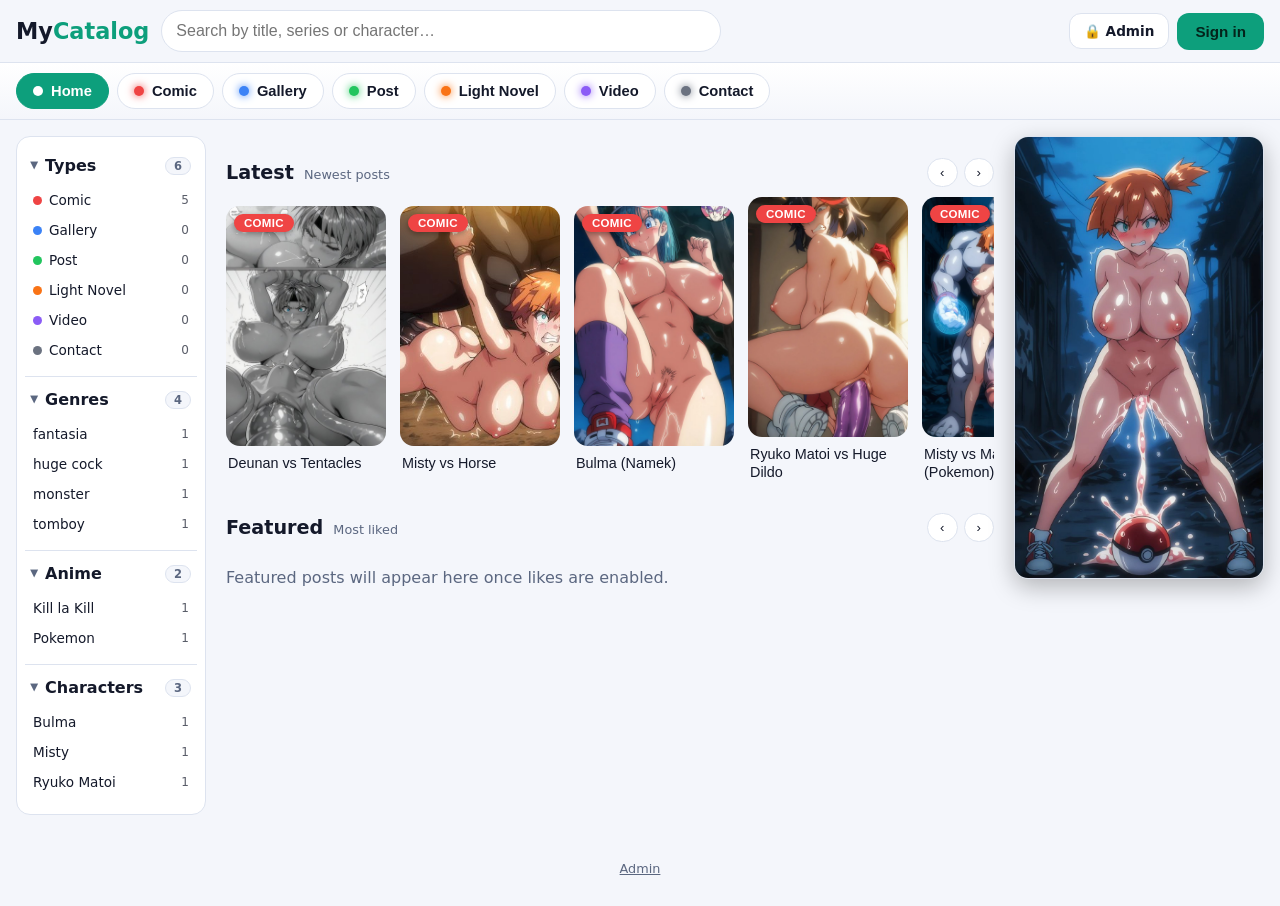
<file: index.html>
<!doctype html>
<html lang="en">
<head>
<meta charset="utf-8">
<meta name="viewport" content="width=device-width, initial-scale=1">
<title>My Catalog</title>
<meta name="description" content="Comics, galleries, posts, light novels and videos.">
<link rel="stylesheet" href="style.css">
</head>
<body>
<header class="top">
  <button class="icon menu-btn" id="menu" type="button" aria-label="Open menu">☰</button>
  <a href="#" class="logo" id="logo">My<span>Catalog</span></a>
  <form id="search-form" class="search" role="search">
    <input id="q" type="search" placeholder="Search…" autocomplete="off" aria-label="Search">
  </form>
  <div class="hright">
    <a class="btn alt adm-link" id="admin-link" href="admin.html" aria-label="Admin panel">🔒 <span>Admin</span></a>
    <div class="auth" id="auth"></div>
  </div>
</header>

<nav class="tabs" id="tabs" aria-label="Sections"></nav>

<div class="layout" id="layout">
  <aside class="side" id="side" aria-label="Browse by type, genre, anime or character"></aside>

  <main>
    <h1 id="title" class="sr">Home</h1>
    <div id="content"></div>
    <p id="msg" class="msg" role="status"></p>
  </main>

  <aside class="notice" id="notice" hidden>
    <a id="notice-link" href="#"><span id="notice-media"></span></a>
  </aside>
</div>
<div class="backdrop" id="backdrop"></div>

<footer class="foot"><a href="admin.html">Admin</a></footer>

<div id="modal" class="modal" hidden>
  <div class="sheet" role="dialog" aria-modal="true" aria-labelledby="m-title">
    <button class="icon close" id="close" aria-label="Close">✕</button>
    <img id="m-img" alt="">
    <div class="m-body">
      <span id="m-type"></span>
      <h2 id="m-title"></h2>
      <p class="meta" id="m-meta"></p>
      <div class="tags" id="m-tags"></div>
      <p id="m-desc" class="desc"></p>
      <div class="actions">
        <a class="btn" id="b-read" href="#" hidden>📖 Read</a>
      </div>
    </div>
  </div>
</div>

<script src="contenido.js"></script>
<script src="data.js"></script>
<script src="social.js"></script>
<script src="app.js"></script>
</body>
</html>
</file>
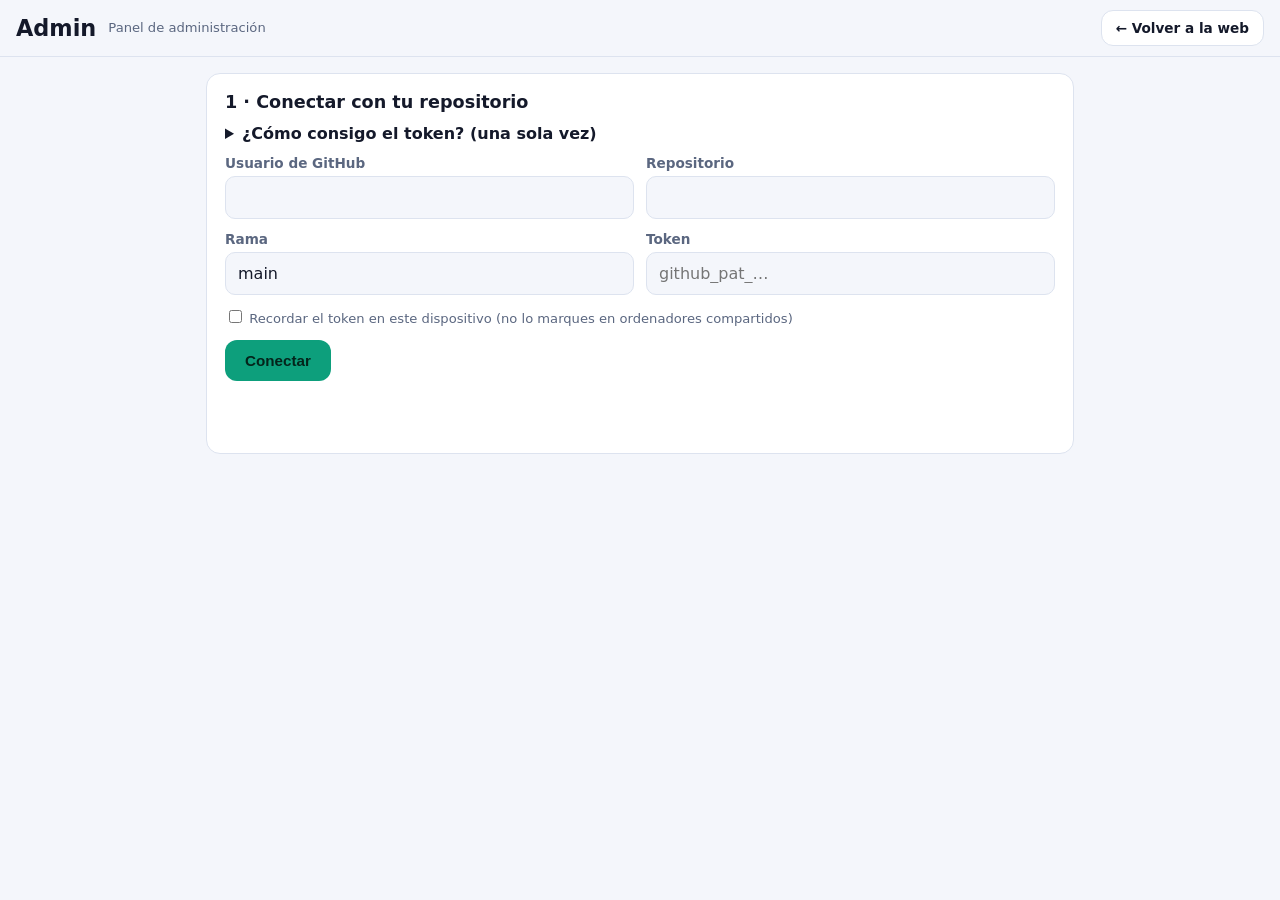
<file: admin.html>
<!doctype html>
<html lang="es">
<head>
<meta charset="utf-8">
<meta name="viewport" content="width=device-width, initial-scale=1">
<meta name="robots" content="noindex">
<title>Admin</title>
<link rel="stylesheet" href="style.css">
<style>
.adm{max-width:900px;margin:0 auto;padding:16px;display:flex;flex-direction:column;gap:18px}
.panel{background:var(--panel);border:1px solid var(--line);border-radius:var(--r);padding:18px}
.panel h2{margin:0 0 12px;font-size:1.1rem}
.f{display:flex;flex-direction:column;gap:5px;margin-bottom:12px}
.f label{font-size:.85rem;color:var(--muted);font-weight:600}
.f input,.f textarea,.f select{padding:11px 12px;border-radius:10px;border:1px solid var(--line);background:var(--bg);color:var(--text);font:inherit}
.f input:focus,.f textarea:focus,.f select:focus{outline:2px solid var(--acc)}
.f textarea{min-height:110px;resize:vertical}
.two{display:grid;grid-template-columns:1fr 1fr;gap:12px}
@media(max-width:640px){.two{grid-template-columns:1fr}}
.hint{color:var(--muted);font-size:.82rem;line-height:1.45}
.status{min-height:1.4em;font-weight:600}.ok{color:var(--acc)}.err{color:#ff6b6b}
.preview{max-width:160px;border-radius:10px;margin-top:6px}
.items{display:grid;grid-template-columns:repeat(auto-fill,minmax(150px,1fr));gap:14px}
.it img{width:100%;aspect-ratio:2/3;object-fit:cover;border-radius:10px;background:var(--bg)}
.it b{display:block;font-size:.85rem;margin:6px 0 4px;line-height:1.2}
.it .bar{display:flex;gap:6px}
.it button{flex:1;padding:6px;border-radius:8px;border:1px solid var(--line);background:var(--bg);color:var(--text);cursor:pointer;font-size:.8rem}
.it button.del{color:#ff6b6b}
.pgs{display:grid;grid-template-columns:repeat(auto-fill,minmax(120px,1fr));gap:10px;margin-top:8px}
.pgi{position:relative;background:var(--bg);border:1px solid var(--line);border-radius:10px;padding:6px;cursor:grab}
.pgi.drag{opacity:.35}.pgi.over{outline:2px solid var(--acc)}
.pgi img{width:100%;aspect-ratio:2/3;object-fit:contain;display:block;border-radius:6px;background:#0006;cursor:zoom-in}
.pgi .num{position:absolute;left:10px;top:10px;background:#000b;color:#fff;font-size:.75rem;padding:1px 7px;border-radius:7px}
.pgi .tag{position:absolute;right:10px;top:10px;background:var(--acc2);color:#2a1800;font-size:.68rem;font-weight:700;padding:1px 6px;border-radius:7px}
.pgi .pb{display:grid;grid-template-columns:repeat(4,1fr);gap:4px;margin-top:6px}
.pgi .pb button{padding:5px 0;border-radius:7px;border:1px solid var(--line);background:var(--panel);color:var(--text);cursor:pointer;font-size:.85rem}
.pgi .pb button:disabled{opacity:.3;cursor:default}
details summary{cursor:pointer;font-weight:700}
details ol{line-height:1.6;color:var(--muted)}
.row2{display:flex;gap:10px;flex-wrap:wrap;align-items:center}
</style>
</head>
<body>
<header class="top">
  <a href="./" class="logo" id="logo">Admin</a>
  <span class="hint">Panel de administración</span>
  <a class="btn alt adm-link" href="./" style="margin-left:auto">← Volver a la web</a>
</header>

<main class="adm">

  <section class="panel" id="p-conn">
    <h2>1 · Conectar con tu repositorio</h2>
    <details>
      <summary>¿Cómo consigo el token? (una sola vez)</summary>
      <ol>
        <li>En GitHub: tu foto → <b>Settings</b> → abajo <b>Developer settings</b> → <b>Personal access tokens</b> → <b>Fine-grained tokens</b> → <b>Generate new token</b>.</li>
        <li>Nombre: <i>admin-web</i>. Caducidad: 90 días.</li>
        <li><b>Repository access → Only select repositories</b> y elige solo este repositorio.</li>
        <li><b>Permissions → Repository permissions → Contents → Read and write</b>.</li>
        <li><b>Generate token</b> y copia el texto (empieza por <code>github_pat_</code>). No lo compartas con nadie.</li>
      </ol>
    </details>
    <div class="two" style="margin-top:12px">
      <div class="f"><label for="owner">Usuario de GitHub</label><input id="owner" autocomplete="off"></div>
      <div class="f"><label for="repo">Repositorio</label><input id="repo" autocomplete="off"></div>
    </div>
    <div class="two">
      <div class="f"><label for="branch">Rama</label><input id="branch" value="main" autocomplete="off"></div>
      <div class="f"><label for="token">Token</label><input id="token" type="password" autocomplete="off" placeholder="github_pat_…"></div>
    </div>
    <label class="hint"><input type="checkbox" id="remember"> Recordar el token en este dispositivo (no lo marques en ordenadores compartidos)</label>
    <div class="row2" style="margin-top:12px">
      <button class="btn" id="connect">Conectar</button>
      <button class="btn alt" id="logout" hidden>Cerrar sesión</button>
    </div>
    <p class="status" id="st-conn"></p>
  </section>

  <section class="panel" id="p-form" hidden>
    <h2 id="form-title">2 · Subir una carátula</h2>
    <div class="f"><label for="file">Portada (JPG, PNG o WebP; se reduce automáticamente)</label>
      <input id="file" type="file" accept="image/*">
      <img id="preview" class="preview" alt="" hidden>
    </div>
    <div class="f"><label for="files">Páginas del contenido (opcional). Puedes añadir varias a la vez y luego reordenarlas.</label>
      <input id="files" type="file" accept="image/*" multiple>
      <span class="hint" id="files-n"></span>
      <div class="pgs" id="pgs"></div>
      <input id="one" type="file" accept="image/*" hidden>
    </div>
    <div class="f"><label for="titulo">Título *</label><input id="titulo" maxlength="120"></div>
    <div class="two">
      <div class="f"><label for="anime">Anime</label><input id="anime" maxlength="120"></div>
      <div class="f"><label for="personaje">Personaje</label><input id="personaje" maxlength="120"></div>
    </div>
    <div class="two">
      <div class="f"><label for="tipo">Tipo (se muestra como etiqueta de color y en la barra de pestañas) *</label>
        <select id="tipo">
          <option value="Comic">Comic (rojo)</option>
          <option value="Gallery">Gallery (azul)</option>
          <option value="Post">Post (verde)</option>
          <option value="Light Novel">Light Novel (naranja)</option>
          <option value="Video">Video (violeta)</option>
          <option value="Contact">Contact (gris)</option>
        </select></div>
      <div class="f"><label for="generos">Género(s), separados por comas</label><input id="generos" maxlength="200" placeholder="Acción, Fantasía"></div>
    </div>
    <div class="f"><label for="hashtags">Hashtags (solo para SEO / Google; NO se muestran al público)</label><input id="hashtags" maxlength="300" placeholder="#fanart #espadas"></div>
    <div class="f"><label for="video">Video de YouTube (opcional, sobre todo para el tipo Video)</label><input id="video" maxlength="200" placeholder="https://www.youtube.com/watch?v=…"></div>
    <div class="f"><label for="descripcion">Descripción (en inglés)</label><textarea id="descripcion" maxlength="3000"></textarea></div>
    <div class="row2">
      <button class="btn" id="publish">Publicar</button>
      <button class="btn alt" id="cancel" hidden>Cancelar edición</button>
    </div>
    <p class="status" id="st-pub"></p>
    <p class="hint">Al publicar, el cambio se sube a tu repositorio y la web lo muestra en uno o dos minutos (recarga con Ctrl + F5).</p>
  </section>

  <section class="panel" id="p-list" hidden>
    <h2>3 · Lo que ya subiste <span class="hint" id="count"></span></h2>
    <div class="items" id="items"></div>
    <p class="status" id="st-list"></p>
  </section>

  <section class="panel" id="p-notice" hidden>
    <h2>4 · Noticia destacada (columna derecha de la web)</h2>
    <p class="hint">Una imagen, GIF o video <b>vertical</b> (ej. 9:16) sin texto ni botones. Al hacer clic abre el post que elijas. Máx. 15 MB para GIF o video.</p>
    <div id="n-cur" class="hint" style="margin:10px 0"></div>
    <div class="f"><label for="n-file">Imagen, GIF o video (MP4/WebM)</label><input id="n-file" type="file" accept="image/*,video/mp4,video/webm"></div>
    <div class="f"><label for="n-post">Post que abre al hacer clic</label><select id="n-post"></select></div>
    <div class="row2">
      <button class="btn" id="n-publish">Publicar noticia</button>
      <button class="btn alt" id="n-remove">Quitar noticia</button>
    </div>
    <p class="status" id="st-notice"></p>
  </section>
</main>

<script>
const $ = (id) => document.getElementById(id);
const CFG_KEY = 'admin:cfg';
const cfg = { owner: '', repo: '', branch: 'main', token: '' };
let items = [];
let editingId = null;
const TYPE_MAP = { comic: 'Comic', 'cómic': 'Comic', gallery: 'Gallery', 'galería': 'Gallery', galeria: 'Gallery', post: 'Post', 'novela ligera': 'Light Novel', 'light novel': 'Light Novel', video: 'Video', 'vídeo': 'Video', contacto: 'Contact', contact: 'Contact' };
function typeFromLegacy(it) { return TYPE_MAP[String(it.tipo || '').toLowerCase()] || TYPE_MAP[String(it.fila || '').toLowerCase()] || 'Comic'; }

// ---------- Configuración ----------
(function init() {
  try {
    const saved = JSON.parse(localStorage.getItem(CFG_KEY) || sessionStorage.getItem(CFG_KEY) || '{}');
    Object.assign(cfg, saved);
  } catch (e) {}
  if (!cfg.owner || !cfg.repo) {
    const m = location.hostname.match(/^(.+)\.github\.io$/);
    if (m) { cfg.owner = m[1]; cfg.repo = location.pathname.split('/')[1] || ''; }
  }
  $('owner').value = cfg.owner; $('repo').value = cfg.repo; $('branch').value = cfg.branch || 'main';
  $('token').value = cfg.token || '';
  $('remember').checked = !!localStorage.getItem(CFG_KEY);
  if (cfg.token && cfg.owner && cfg.repo) connect();
})();

function saveCfg() {
  localStorage.removeItem(CFG_KEY); sessionStorage.removeItem(CFG_KEY);
  const store = $('remember').checked ? localStorage : sessionStorage;
  try { store.setItem(CFG_KEY, JSON.stringify(cfg)); } catch (e) {}
}

function say(id, text, kind) { const el = $(id); el.textContent = text || ''; el.className = 'status ' + (kind || ''); }

// ---------- API de GitHub ----------
function headers() {
  return { Authorization: 'Bearer ' + cfg.token, Accept: 'application/vnd.github+json', 'X-GitHub-Api-Version': '2022-11-28' };
}
async function gh(method, path, body) {
  const base = 'https://api.github.com/repos/' + encodeURIComponent(cfg.owner) + '/' + encodeURIComponent(cfg.repo) + '/contents/' + path;
  const url = method === 'GET' ? base + '?ref=' + encodeURIComponent(cfg.branch) + '&t=' + Date.now() : base;
  const r = await fetch(url, { method, headers: headers(), body: body ? JSON.stringify(body) : undefined });
  if (r.status === 404 && method === 'GET') return null;
  const j = await r.json().catch(() => ({}));
  if (!r.ok) {
    if (r.status === 401) throw new Error('Token no válido o caducado.');
    if (r.status === 403 || r.status === 404) throw new Error('Sin permiso: revisa que el token tenga Contents → Read and write en este repositorio.');
    throw new Error(j.message || 'Error ' + r.status);
  }
  return j;
}
function utf8ToB64(str) {
  const bytes = new TextEncoder().encode(str); let bin = '';
  for (let i = 0; i < bytes.length; i += 0x8000) bin += String.fromCharCode.apply(null, bytes.subarray(i, i + 0x8000));
  return btoa(bin);
}
function b64ToUtf8(b64) {
  const bin = atob(b64.replace(/\s/g, '')); const bytes = new Uint8Array(bin.length);
  for (let i = 0; i < bin.length; i++) bytes[i] = bin.charCodeAt(i);
  return new TextDecoder().decode(bytes);
}
async function readData() {
  const f = await gh('GET', 'datos.json');
  if (!f) return { items: [], sha: null };
  let arr = [];
  try { arr = JSON.parse(b64ToUtf8(f.content)); } catch (e) { throw new Error('datos.json está dañado.'); }
  return { items: Array.isArray(arr) ? arr : [], sha: f.sha };
}
async function writeData(list, sha, message) {
  const body = { message, content: utf8ToB64(JSON.stringify(list, null, 2)), branch: cfg.branch };
  if (sha) body.sha = sha;
  return gh('PUT', 'datos.json', body);
}

// ---------- Conexión ----------
async function connect() {
  cfg.owner = $('owner').value.trim(); cfg.repo = $('repo').value.trim();
  cfg.branch = $('branch').value.trim() || 'main'; cfg.token = $('token').value.trim();
  if (!cfg.owner || !cfg.repo || !cfg.token) { say('st-conn', 'Completa usuario, repositorio y token.', 'err'); return; }
  say('st-conn', 'Conectando…');
  try {
    const r = await fetch('https://api.github.com/repos/' + encodeURIComponent(cfg.owner) + '/' + encodeURIComponent(cfg.repo), { headers: headers() });
    if (r.status === 401) throw new Error('Token no válido o caducado.');
    if (!r.ok) throw new Error('No encuentro ese repositorio con ese token.');
    const j = await r.json();
    if (j.permissions && !j.permissions.push) throw new Error('El token no tiene permiso de escritura.');
    saveCfg();
    const d = await readData(); items = d.items;
    say('st-conn', 'Conectado a ' + cfg.owner + '/' + cfg.repo, 'ok');
    $('p-form').hidden = false; $('p-list').hidden = false; $('p-notice').hidden = false; $('logout').hidden = false;
    renderList();
    loadNotice().catch((e) => say('st-notice', e.message, 'err'));
  } catch (e) { say('st-conn', e.message, 'err'); }
}
$('connect').onclick = connect;
$('logout').onclick = () => {
  localStorage.removeItem(CFG_KEY); sessionStorage.removeItem(CFG_KEY);
  cfg.token = ''; $('token').value = ''; $('p-form').hidden = true; $('p-list').hidden = true; $('p-notice').hidden = true; $('logout').hidden = true;
  say('st-conn', 'Sesión cerrada.');
};

// ---------- Imagen ----------
function compress(file, maxW) {
  return new Promise((res, rej) => {
    const img = new Image(); const u = URL.createObjectURL(file);
    img.onload = () => {
      const s = Math.min(1, maxW / img.width);
      const c = document.createElement('canvas'); c.width = Math.round(img.width * s); c.height = Math.round(img.height * s);
      const g = c.getContext('2d'); g.fillStyle = '#fff'; g.fillRect(0, 0, c.width, c.height); g.drawImage(img, 0, 0, c.width, c.height);
      URL.revokeObjectURL(u); res(c.toDataURL('image/jpeg', 0.85).split(',')[1]);
    };
    img.onerror = () => { URL.revokeObjectURL(u); rej(new Error('No se pudo leer la imagen.')); };
    img.src = u;
  });
}
// ---------- Gestor de páginas: vista previa, orden, quitar y reemplazar ----------
let pageList = []; // { kind: 'old', path } | { kind: 'new', file, url }
let dragIdx = null, replaceIdx = null;
const natural = (x, y) => x.name.localeCompare(y.name, undefined, { numeric: true });
const pageSrc = (p) => (p.kind === 'old' ? rawUrl(p.path) : p.url);
function dropPage(p) { if (p.kind === 'new') URL.revokeObjectURL(p.url); }
function movePage(from, to) {
  if (to < 0 || to >= pageList.length || from === to) return;
  const [x] = pageList.splice(from, 1); pageList.splice(to, 0, x); renderPages();
}
$('files').onchange = () => {
  [...$('files').files].sort(natural).forEach((f) => pageList.push({ kind: 'new', file: f, url: URL.createObjectURL(f) }));
  $('files').value = ''; renderPages();
};
$('one').onchange = () => {
  const f = $('one').files[0]; $('one').value = '';
  if (!f || replaceIdx === null || !pageList[replaceIdx]) return;
  dropPage(pageList[replaceIdx]);
  pageList[replaceIdx] = { kind: 'new', file: f, url: URL.createObjectURL(f) };
  replaceIdx = null; renderPages();
};
function renderPages() {
  const box = $('pgs'); box.innerHTML = '';
  $('files-n').textContent = pageList.length
    ? pageList.length + ' página(s). Arrastra para reordenar, o usa ◀ ▶. Clic en la imagen para verla grande.'
    : '';
  pageList.forEach((p, i) => {
    const d = document.createElement('div'); d.className = 'pgi'; d.draggable = true;
    const img = document.createElement('img'); img.alt = 'Página ' + (i + 1); img.src = pageSrc(p); img.draggable = false;
    img.onclick = () => window.open(pageSrc(p), '_blank', 'noopener');
    const num = document.createElement('span'); num.className = 'num'; num.textContent = i + 1;
    d.append(img, num);
    if (p.kind === 'new') { const t = document.createElement('span'); t.className = 'tag'; t.textContent = 'nueva'; d.appendChild(t); }
    const pb = document.createElement('div'); pb.className = 'pb';
    const mk = (txt, title, fn, dis) => { const b = document.createElement('button'); b.type = 'button'; b.textContent = txt; b.title = title; b.disabled = !!dis; b.onclick = fn; return b; };
    pb.append(
      mk('◀', 'Mover antes', () => movePage(i, i - 1), i === 0),
      mk('▶', 'Mover después', () => movePage(i, i + 1), i === pageList.length - 1),
      mk('⟲', 'Reemplazar esta página', () => { replaceIdx = i; $('one').click(); }),
      mk('🗑', 'Quitar esta página', () => { dropPage(p); pageList.splice(i, 1); renderPages(); })
    );
    d.appendChild(pb);
    d.addEventListener('dragstart', (e) => { dragIdx = i; d.classList.add('drag'); e.dataTransfer.effectAllowed = 'move'; try { e.dataTransfer.setData('text/plain', String(i)); } catch (x) {} });
    d.addEventListener('dragend', () => { dragIdx = null; renderPages(); });
    d.addEventListener('dragover', (e) => { if (dragIdx === null) return; e.preventDefault(); d.classList.add('over'); });
    d.addEventListener('dragleave', () => d.classList.remove('over'));
    d.addEventListener('drop', (e) => { e.preventDefault(); if (dragIdx !== null) { const from = dragIdx; dragIdx = null; movePage(from, i); } });
    box.appendChild(d);
  });
}
async function putRetry(path, body) {
  for (let i = 0; ; i++) {
    try { return await gh('PUT', path, body); }
    catch (e) { if (i >= 2) throw e; await new Promise((r) => setTimeout(r, 900)); }
  }
}
$('file').onchange = () => {
  const f = $('file').files[0]; const p = $('preview');
  if (!f) { p.hidden = true; return; }
  p.src = URL.createObjectURL(f); p.hidden = false;
};
function slug(s) {
  return (s.normalize('NFD').replace(/[\u0300-\u036f]/g, '').toLowerCase().replace(/[^a-z0-9]+/g, '-').replace(/^-|-$/g, '') || 'img').slice(0, 40);
}
function parseTags(s) {
  return [...new Set(s.split(/[\s,]+/).map((t) => t.replace(/^#+/, '').toLowerCase().replace(/[^\p{L}\p{N}_]/gu, '')).filter(Boolean))];
}
function parseList(s) { return [...new Set(s.split(',').map((t) => t.trim()).filter(Boolean))]; }
function rawUrl(path) {
  return 'https://raw.githubusercontent.com/' + cfg.owner + '/' + cfg.repo + '/' + cfg.branch + '/' + path;
}

// ---------- Publicar / editar ----------
function resetForm() {
  ['file', 'files', 'titulo', 'anime', 'personaje', 'generos', 'hashtags', 'video', 'descripcion'].forEach((id) => { $(id).value = ''; });
  pageList.forEach(dropPage); pageList = []; renderPages();
  $('preview').hidden = true; editingId = null; $('cancel').hidden = true;
  $('form-title').textContent = '2 · Subir una carátula'; $('publish').textContent = 'Publicar';
}
$('cancel').onclick = () => { resetForm(); say('st-pub', ''); };

$('publish').onclick = async () => {
  const titulo = $('titulo').value.trim();
  const file = $('file').files[0];
  if (!titulo) { say('st-pub', 'Escribe un título.', 'err'); return; }
  if (!editingId && !file) { say('st-pub', 'Elige una imagen.', 'err'); return; }
  $('publish').disabled = true;
  let newImgPath = null;
  try {
    const old = editingId ? items.find((x) => x.id === editingId) : null;
    if (file) {
      say('st-pub', 'Preparando y subiendo la imagen…');
      const b64 = await compress(file, 700);
      newImgPath = 'imagenes/' + slug(titulo) + '-' + Date.now().toString(36) + '.jpg';
      await gh('PUT', newImgPath, { message: 'Subir imagen: ' + titulo, content: b64, branch: cfg.branch });
    }
    let pages = [];
    const newCount = pageList.filter((p) => p.kind === 'new').length;
    let done = 0;
    if (pageList.length) {
      const folder = 'imagenes/' + slug(titulo) + '-' + Date.now().toString(36) + '/';
      for (let i = 0; i < pageList.length; i++) {
        const p = pageList[i];
        if (p.kind === 'old') { pages.push(p.path); continue; }
        say('st-pub', 'Subiendo página nueva ' + (++done) + ' de ' + newCount + '…');
        const b64 = await compress(p.file, 1200);
        const path = folder + String(i + 1).padStart(3, '0') + '.jpg';
        await putRetry(path, { message: 'Subir página ' + (i + 1) + ': ' + titulo, content: b64, branch: cfg.branch });
        pages.push(path);
      }
    }
    say('st-pub', 'Guardando datos…');
    const data = await readData();
    const entry = {
      id: old ? old.id : 'u' + Date.now().toString(36),
      titulo, anime: $('anime').value.trim(), personaje: $('personaje').value.trim(),
      tipo: $('tipo').value, fecha: (old && old.fecha) || (old ? 0 : Date.now()), video: $('video').value.trim(),
      generos: parseList($('generos').value), hashtags: parseTags($('hashtags').value),
      descripcion: $('descripcion').value.trim(),
      imagen: newImgPath || (old && old.imagen) || '',
      paginas: pages
    };
    let list = data.items;
    if (old) list = list.map((x) => (x.id === old.id ? entry : x)); else list.push(entry);
    await writeData(list, data.sha, (old ? 'Editar: ' : 'Añadir: ') + titulo);
    items = list;
    if (old && newImgPath && old.imagen && old.imagen !== newImgPath) deleteFile(old.imagen);
    const gone = ((old && old.paginas) || []).filter((p) => !pages.includes(p));
    if (gone.length) (async () => { for (const p of gone) await deleteFile(p); })();
    const ty = $('tipo').value;
    resetForm(); $('tipo').value = ty;
    say('st-pub', '¡Publicado! Aparecerá en la web en uno o dos minutos.', 'ok');
    renderList();
  } catch (e) {
    say('st-pub', 'No se pudo publicar: ' + e.message, 'err');
  }
  $('publish').disabled = false;
};

async function deleteFile(path) {
  try { const f = await gh('GET', path); if (f) await gh('DELETE', path, { message: 'Borrar imagen', sha: f.sha, branch: cfg.branch }); } catch (e) {}
}

// ---------- Lista ----------
function renderList() {
  const box = $('items'); box.innerHTML = '';
  $('count').textContent = '(' + items.length + ')';
  items.forEach((it) => {
    const d = document.createElement('div'); d.className = 'it';
    const img = document.createElement('img'); img.loading = 'lazy'; img.alt = ''; img.src = rawUrl(it.imagen);
    const b = document.createElement('b'); b.textContent = it.titulo + ' · ' + typeFromLegacy(it) + (it.paginas && it.paginas.length ? ' · ' + it.paginas.length + ' pág.' : '');
    const bar = document.createElement('div'); bar.className = 'bar';
    const ed = document.createElement('button'); ed.textContent = 'Editar'; ed.onclick = () => startEdit(it);
    const del = document.createElement('button'); del.className = 'del'; del.textContent = 'Borrar'; del.onclick = () => remove(it);
    bar.append(ed, del); d.append(img, b, bar); box.appendChild(d);
  });
  fillNoticeSelect();
  if (!items.length) say('st-list', 'Todavía no hay nada subido.');
  else say('st-list', '');
}
function startEdit(it) {
  editingId = it.id;
  $('titulo').value = it.titulo || ''; $('anime').value = it.anime || ''; $('personaje').value = it.personaje || '';
  $('tipo').value = typeFromLegacy(it); $('video').value = it.video || ''; $('generos').value = (it.generos || []).join(', ');
  $('hashtags').value = (it.hashtags || []).map((t) => '#' + t).join(' '); $('descripcion').value = it.descripcion || '';
  $('file').value = ''; $('preview').src = rawUrl(it.imagen); $('preview').hidden = false;
  pageList.forEach(dropPage); pageList = (it.paginas || []).map((path) => ({ kind: 'old', path })); renderPages();
  $('form-title').textContent = 'Editando: ' + it.titulo; $('publish').textContent = 'Guardar cambios'; $('cancel').hidden = false;
  say('st-pub', 'Si no cambias la portada, se conserva la actual. Los cambios de páginas se guardan al pulsar «Guardar cambios».');
  window.scrollTo({ top: 0, behavior: 'smooth' });
}
async function remove(it) {
  if (!confirm('¿Borrar «' + it.titulo + '»? No se puede deshacer.')) return;
  say('st-list', 'Borrando…');
  try {
    const data = await readData();
    const list = data.items.filter((x) => x.id !== it.id);
    await writeData(list, data.sha, 'Borrar: ' + it.titulo);
    items = list; deleteFile(it.imagen); if (it.paginas && it.paginas.length) (async () => { for (const p of it.paginas) await deleteFile(p); })(); renderList();
    say('st-list', 'Borrado.', 'ok');
  } catch (e) { say('st-list', 'No se pudo borrar: ' + e.message, 'err'); }
}

// ---------- Noticia destacada ----------
let notice = { data: null };
function fillNoticeSelect() {
  const sel = $('n-post'); const cur = sel.value; sel.innerHTML = '';
  items.forEach((it) => { const o = document.createElement('option'); o.value = it.id; o.textContent = it.titulo + ' · ' + typeFromLegacy(it); sel.appendChild(o); });
  if (cur) sel.value = cur;
}
function fileToB64(file) {
  return new Promise((res, rej) => {
    const r = new FileReader();
    r.onload = () => res(String(r.result).split(',')[1]);
    r.onerror = () => rej(new Error('No se pudo leer el archivo.'));
    r.readAsDataURL(file);
  });
}
function renderNotice() {
  const box = $('n-cur'); box.innerHTML = '';
  const d = notice.data;
  if (!d || !d.media) { box.textContent = 'No hay ninguna noticia activa.'; return; }
  const it = items.find((x) => x.id === d.post);
  box.appendChild(document.createTextNode('Activa ahora (abre: ' + (it ? it.titulo : 'post no encontrado') + '):'));
  box.appendChild(document.createElement('br'));
  let m;
  if (d.type === 'video') { m = document.createElement('video'); m.src = rawUrl(d.media); m.muted = true; m.controls = true; m.playsInline = true; }
  else { m = document.createElement('img'); m.src = rawUrl(d.media); m.alt = ''; }
  m.style.cssText = 'max-width:140px;max-height:250px;border-radius:10px;margin-top:6px;display:block';
  box.appendChild(m);
}
async function loadNotice() {
  const f = await gh('GET', 'notice.json');
  notice = { data: null };
  if (f) { try { notice.data = JSON.parse(b64ToUtf8(f.content)); } catch (e) {} }
  fillNoticeSelect(); renderNotice();
}
async function saveNotice(data, message) {
  const f = await gh('GET', 'notice.json');
  const body = { message, content: utf8ToB64(JSON.stringify(data, null, 2)), branch: cfg.branch };
  if (f) body.sha = f.sha;
  await gh('PUT', 'notice.json', body);
}
$('n-publish').onclick = async () => {
  const file = $('n-file').files[0], postId = $('n-post').value;
  if (!file && !(notice.data && notice.data.media)) { say('st-notice', 'Elige una imagen, GIF o video.', 'err'); return; }
  if (!postId) { say('st-notice', 'Elige el post que debe abrir.', 'err'); return; }
  $('n-publish').disabled = true;
  try {
    let media = notice.data && notice.data.media, type = notice.data && notice.data.type, oldMedia = null;
    if (file) {
      const isVideo = /^video\/(mp4|webm)$/.test(file.type), isGif = file.type === 'image/gif', isImg = file.type.startsWith('image/');
      if (!isVideo && !isImg) throw new Error('Formato no válido. Usa imagen, GIF, MP4 o WebM.');
      if ((isVideo || isGif) && file.size > 15 * 1024 * 1024) throw new Error('El archivo pesa más de 15 MB.');
      say('st-notice', 'Subiendo archivo…');
      let b64, ext;
      if (isVideo) { b64 = await fileToB64(file); ext = file.type === 'video/webm' ? 'webm' : 'mp4'; type = 'video'; }
      else if (isGif) { b64 = await fileToB64(file); ext = 'gif'; type = 'image'; }
      else { b64 = await compress(file, 700); ext = 'jpg'; type = 'image'; }
      const path = 'imagenes/notice-' + Date.now().toString(36) + '.' + ext;
      await putRetry(path, { message: 'Subir media de la noticia', content: b64, branch: cfg.branch });
      oldMedia = notice.data && notice.data.media; media = path;
    }
    say('st-notice', 'Guardando…');
    const data = { media, type, post: postId, updated: Date.now() };
    await saveNotice(data, 'Actualizar noticia destacada');
    notice.data = data; $('n-file').value = ''; renderNotice();
    if (oldMedia && oldMedia !== media) deleteFile(oldMedia);
    say('st-notice', '¡Publicada! Aparecerá en la web en uno o dos minutos.', 'ok');
  } catch (e) { say('st-notice', 'No se pudo publicar: ' + e.message, 'err'); }
  $('n-publish').disabled = false;
};
$('n-remove').onclick = async () => {
  if (!notice.data || !notice.data.media) { say('st-notice', 'No hay noticia activa.'); return; }
  if (!confirm('¿Quitar la noticia destacada de la web?')) return;
  try {
    const old = notice.data.media;
    await saveNotice({}, 'Quitar noticia destacada');
    notice.data = null; renderNotice(); deleteFile(old);
    say('st-notice', 'Noticia quitada.', 'ok');
  } catch (e) { say('st-notice', 'No se pudo quitar: ' + e.message, 'err'); }
};
</script>
</body>
</html>
</file>
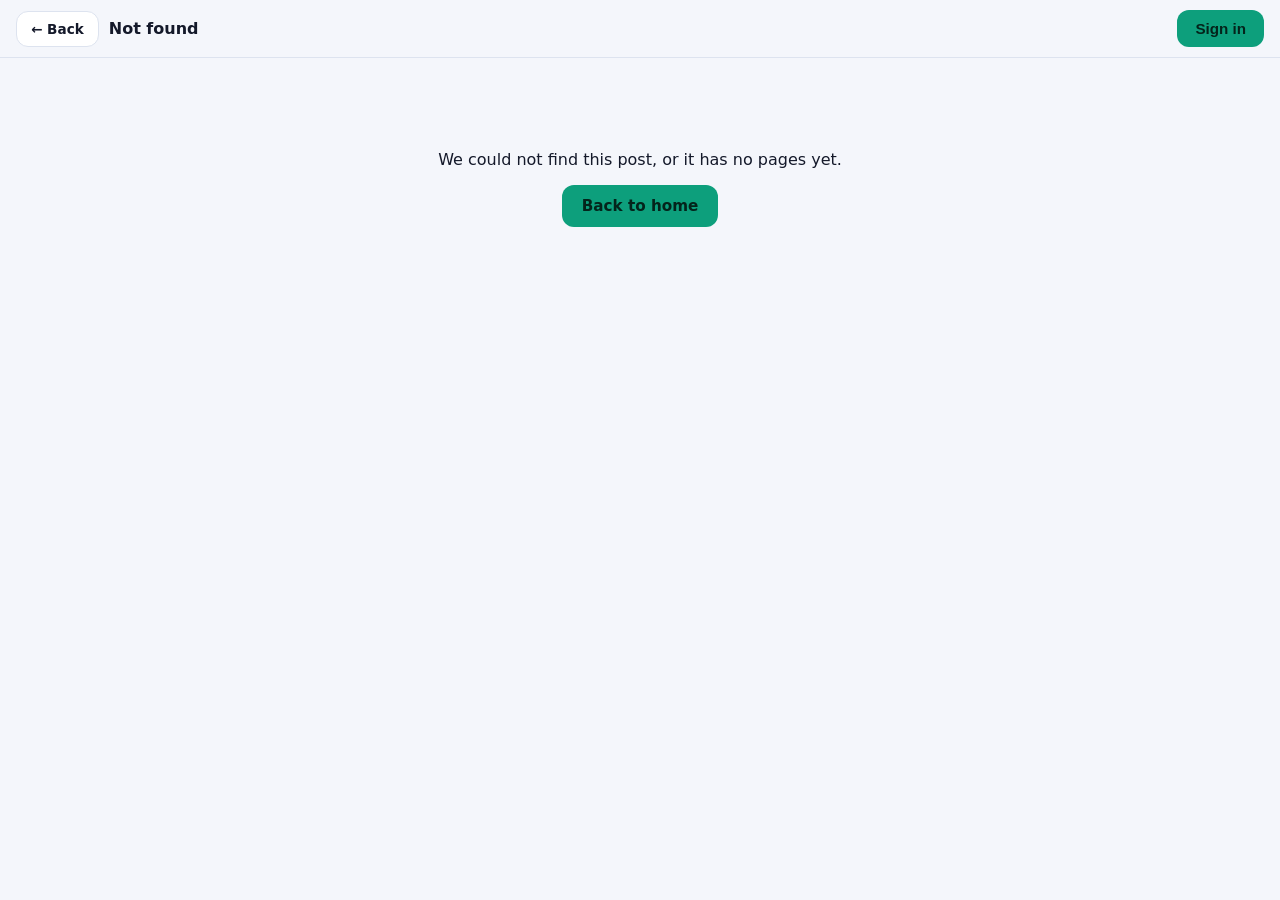
<file: lector.html>
<!doctype html>
<html lang="en">
<head>
<meta charset="utf-8">
<meta name="viewport" content="width=device-width, initial-scale=1">
<title>Reader</title>
<meta name="description" content="">
<link rel="stylesheet" href="style.css">
<style>
.rd-top{gap:10px;flex-wrap:wrap}
.rd-title{display:flex;flex-direction:column;min-width:0;flex:1}
.rd-title b{white-space:nowrap;overflow:hidden;text-overflow:ellipsis}
.seg{display:flex;border:1px solid var(--line);border-radius:999px;overflow:hidden;background:var(--panel)}
.seg button{border:0;background:none;color:var(--text);padding:9px 14px;cursor:pointer;font-size:.88rem}
.seg button.on{background:var(--acc);color:#04241b;font-weight:700}
.info{max-width:820px;margin:0 auto;padding:18px 16px 4px}
.info .meta{margin:10px 0}
.video{max-width:820px;margin:12px auto 0;aspect-ratio:16/9;border-radius:var(--r);overflow:hidden;background:#000}
.video iframe{width:100%;height:100%;border:0;display:block}
#view{padding:16px;max-width:1500px;margin:0 auto}
.pg{display:grid;grid-template-columns:repeat(auto-fill,minmax(170px,1fr));gap:14px}
.pg button{position:relative;border:0;padding:0;background:var(--panel);border-radius:var(--r);overflow:hidden;cursor:zoom-in}
.pg img{width:100%;aspect-ratio:1/1;object-fit:cover;display:block}
.pg .num{position:absolute;left:8px;top:8px;background:rgba(0,0,0,.72);color:#fff;font-size:.8rem;padding:2px 8px;border-radius:8px}
.more{display:block;margin:22px auto 0}
.hint2{color:var(--muted);font-size:.85rem;margin:0 0 12px}
.wt{max-width:820px;margin:0 auto;display:flex;flex-direction:column;gap:28px;background:var(--panel);padding:28px 0;border-radius:var(--r)}
.wt img{width:100%;display:block;background:var(--bg)}
.end{max-width:820px;margin:0 auto;padding:90px 16px 60px}
.end-actions{display:flex;gap:10px;flex-wrap:wrap;align-items:center;margin-bottom:28px}
.end-actions a,.end-actions button{padding:10px 16px;border-radius:12px;border:1px solid var(--line);background:var(--panel);color:var(--text);text-decoration:none;cursor:pointer;font-size:.92rem}
.end-actions .liked{background:var(--acc2);color:#2a1800;border-color:var(--acc2);font-weight:700}
.end h2{font-size:1.15rem;margin:0 0 12px}
.cform{display:flex;gap:12px;align-items:flex-start;margin-bottom:22px}
.cform textarea{min-height:80px;resize:vertical;padding:11px 12px;border-radius:12px;border:1px solid var(--line);background:var(--panel);color:var(--text);font:inherit}
.cform .side{display:flex;flex-direction:column;gap:8px;flex:1}
.cform .side .btn{align-self:flex-start}
.cform .who{font-size:.85rem;color:var(--muted)}
.cprompt{border:1px dashed var(--line);border-radius:var(--r);padding:18px;color:var(--muted);text-align:center;margin-bottom:22px}
.cprompt .btn{margin-top:10px}
.cm{display:flex;gap:12px;padding:12px 0;border-top:1px solid var(--line)}
.cm .body{flex:1;min-width:0}
.cm .head{font-size:.85rem;color:var(--muted);margin-bottom:4px}
.cm .head b{color:var(--text);margin-right:8px}
.cm p{margin:0;white-space:pre-wrap;word-break:break-word;line-height:1.5}
.cm .del{background:none;border:0;color:var(--muted);cursor:pointer;font-size:.8rem;padding:0;margin-top:4px}
.notfound{text-align:center;padding:60px 16px}
.lb{position:fixed;inset:0;z-index:100;background:#000}
.stage{position:absolute;inset:0;overflow:hidden;touch-action:none;cursor:pointer}
.stage img{position:absolute;left:0;top:0;transform-origin:0 0;max-width:none;user-select:none;-webkit-user-drag:none;will-change:transform}
.lb-bar{position:absolute;top:0;left:0;right:0;display:flex;justify-content:space-between;align-items:center;padding:10px 14px;background:linear-gradient(#000a,#0000);color:#fff;z-index:2;pointer-events:none}
.lb-bar>*{pointer-events:auto}
.lb-bar .grp{display:flex;gap:6px}
.lb-bar button,.lb .nav{background:#000a;color:#fff;border:1px solid #fff3;border-radius:10px;min-width:42px;height:42px;font-size:1.15rem;cursor:pointer}
.lb .nav{position:absolute;top:50%;transform:translateY(-50%);z-index:2;font-size:1.8rem}
.lb .nav:disabled{opacity:.25;cursor:default}
.lb .prev{left:10px}.lb .next{right:10px}
.lb-hint{position:absolute;bottom:10px;left:0;right:0;text-align:center;color:#fffa;font-size:.8rem;z-index:2;pointer-events:none;padding:0 70px}
</style>
</head>
<body>
<header class="top rd-top">
  <a class="btn alt adm-link" href="./">← Back</a>
  <div class="rd-title"><b id="t">Loading…</b></div>
  <div class="seg" id="seg" hidden>
    <button id="m-normal" type="button">Standard</button>
    <button id="m-webtoon" type="button">Webtoon</button>
  </div>
  <div class="auth" id="auth"></div>
</header>

<section class="info" id="info" hidden>
  <span id="i-type"></span>
  <p class="meta" id="i-meta"></p>
  <div class="tags" id="i-tags"></div>
  <p class="desc" id="i-desc"></p>
</section>
<div class="video" id="video" hidden></div>

<main id="view"></main>

<section class="end" id="end" hidden>
  <div class="end-actions">
    <button id="like" type="button"><span id="like-txt">♡ Like</span> <span id="like-n">0</span></button>
    <span class="muted" style="font-size:.85rem">Share:</span>
    <a id="sh-x" target="_blank" rel="noopener noreferrer">X / Twitter</a>
    <a id="sh-rd" target="_blank" rel="noopener noreferrer">Reddit</a>
    <a id="sh-fb" target="_blank" rel="noopener noreferrer">Facebook</a>
    <button id="sh-copy" type="button">Copy link</button>
  </div>
  <h2>Comments</h2>
  <div id="cbox"></div>
  <div id="clist"></div>
</section>

<div class="lb" id="lb" hidden role="dialog" aria-modal="true" aria-label="Image viewer">
  <div class="stage" id="stage"><img id="lb-img" alt="" draggable="false"></div>
  <div class="lb-bar">
    <span id="lb-count"></span>
    <div class="grp">
      <button id="z-out" type="button" aria-label="Zoom out">−</button>
      <button id="z-in" type="button" aria-label="Zoom in">+</button>
      <button id="z-reset" type="button" aria-label="Original size">1:1</button>
      <button id="fs" type="button" aria-label="Browser full screen">⛶</button>
      <button id="lb-close" type="button" aria-label="Close">✕</button>
    </div>
  </div>
  <button class="nav prev" id="lb-prev" type="button" aria-label="Previous">‹</button>
  <button class="nav next" id="lb-next" type="button" aria-label="Next">›</button>
  <div class="lb-hint">Click left: previous · click right: next · wheel: zoom · drag to pan</div>
</div>

<script src="contenido.js"></script>
<script src="data.js"></script>
<script src="social.js"></script>
<script>
(function () {
  'use strict';
  var $ = function (id) { return document.getElementById(id); };
  var SITE = window.SITE || {}, C = window.Catalog;
  var id = new URLSearchParams(location.search).get('id') || '';
  var item = null, pages = [], mode = 'normal';

  function el(tag, cls, text) { var e = document.createElement(tag); if (cls) e.className = cls; if (text != null) e.textContent = text; return e; }
  function lsGet(k) { try { return localStorage.getItem(k); } catch (e) { return null; } }
  function lsSet(k, v) { try { localStorage.setItem(k, v); } catch (e) {} }
  function shareUrl() { return location.origin + location.pathname + '?id=' + encodeURIComponent(id); }

  Social.mountAuth($('auth')); Social.init();

  C.load().then(function (all) {
    for (var i = 0; i < all.length; i++) if (all[i].id === id) { item = all[i]; break; }
    init();
  });

  function notFound() {
    $('t').textContent = 'Not found';
    var v = $('view'); v.innerHTML = '';
    var d = el('div', 'notfound'), a = el('a', 'btn', 'Back to home'); a.href = './';
    d.append(el('p', null, 'We could not find this post, or it has no pages yet.'), a); v.appendChild(d);
  }

  function setMeta(attr, key, val) {
    var m = document.querySelector('meta[' + attr + '="' + key + '"]');
    if (!m) { m = document.createElement('meta'); m.setAttribute(attr, key); document.head.appendChild(m); }
    m.setAttribute('content', val);
  }

  // Metadatos para buscadores. Los hashtags solo se usan aquí; nunca se muestran.
  function seo() {
    var desc = (item.desc || item.title).replace(/\s+/g, ' ').slice(0, 160);
    var kw = item.genres.concat(item.hashtags, [item.series, item.character, item.type]).filter(Boolean);
    var img = item.cover ? new URL(item.cover, location.href).href : '';
    setMeta('name', 'description', desc);
    setMeta('name', 'keywords', kw.join(', '));
    setMeta('property', 'og:title', item.title);
    setMeta('property', 'og:description', desc);
    setMeta('property', 'og:type', 'article');
    setMeta('property', 'og:url', shareUrl());
    if (img) { setMeta('property', 'og:image', img); setMeta('name', 'twitter:card', 'summary_large_image'); }
    var l = document.createElement('link'); l.rel = 'canonical'; l.href = shareUrl(); document.head.appendChild(l);
    var ld = { '@context': 'https://schema.org', '@type': 'CreativeWork', name: item.title, description: desc, url: shareUrl(), keywords: kw.join(', '), genre: item.genres };
    if (img) ld.image = img;
    if (item.series) ld.isPartOf = { '@type': 'CreativeWorkSeries', name: item.series };
    var s = document.createElement('script'); s.type = 'application/ld+json'; s.textContent = JSON.stringify(ld); document.head.appendChild(s);
  }

  function init() {
    var yt = item ? C.youtubeId(item.video) : '';
    pages = item ? item.pages : [];
    if (!item || (!pages.length && !yt)) { notFound(); return; }
    $('t').textContent = item.title;
    document.title = item.title + ' · ' + (SITE.name || '') + (SITE.highlight || '');
    seo();

    var tb = el('span', 'badge-type', item.type); tb.style.setProperty('--c', C.typeColor(item.type));
    $('i-type').appendChild(tb);
    var meta = $('i-meta');
    function xl(text, k) { var a = el('a', 'xlink', text); a.href = './#' + k + '=' + encodeURIComponent(text); return a; }
    if (item.series) meta.append(el('b', null, 'Series: '), xl(item.series, 'series'));
    if (item.series && item.character) meta.appendChild(document.createTextNode('  ·  '));
    if (item.character) meta.append(el('b', null, 'Character: '), xl(item.character, 'character'));
    meta.hidden = !(item.series || item.character);
    item.genres.forEach(function (g) { var a = el('a', null, g); a.href = './#genre=' + encodeURIComponent(g); $('i-tags').appendChild(a); });
    $('i-desc').textContent = item.desc;
    $('info').hidden = false;

    if (yt) {
      var f = el('iframe'); f.src = 'https://www.youtube-nocookie.com/embed/' + yt; f.title = item.title; f.loading = 'lazy';
      f.allow = 'accelerometer; encrypted-media; gyroscope; picture-in-picture; fullscreen'; f.allowFullscreen = true;
      f.referrerPolicy = 'strict-origin-when-cross-origin';
      $('video').appendChild(f); $('video').hidden = false;
    }
    if (pages.length) {
      $('seg').hidden = false;
      mode = lsGet('lector:modo') === 'webtoon' ? 'webtoon' : 'normal';
      $('m-normal').onclick = function () { setMode('normal'); };
      $('m-webtoon').onclick = function () { setMode('webtoon'); };
      render();
    }
    $('end').hidden = false; setupEnd();
  }

  function setMode(m) { mode = m; lsSet('lector:modo', m); render(); window.scrollTo(0, 0); }

  function render() {
    $('m-normal').classList.toggle('on', mode === 'normal');
    $('m-webtoon').classList.toggle('on', mode === 'webtoon');
    var v = $('view'); v.innerHTML = '';
    if (mode === 'normal') {
      var PREVIEW = 15;
      var hint = el('p', 'hint2', 'Click an image to view it full screen.');
      var grid = el('div', 'pg');
      var thumb = function (src, i) {
        var b = el('button'); b.type = 'button'; b.setAttribute('aria-label', 'Open page ' + (i + 1));
        var im = el('img'); im.loading = 'lazy'; im.alt = 'Page ' + (i + 1); im.src = src;
        b.append(im, el('span', 'num', i + 1)); b.onclick = function () { openLb(i); }; return b;
      };
      pages.slice(0, PREVIEW).forEach(function (src, i) { grid.appendChild(thumb(src, i)); });
      v.append(hint, grid);
      if (pages.length > PREVIEW) {
        var more = el('button', 'btn alt more', 'See more (' + (pages.length - PREVIEW) + ')'); more.type = 'button';
        more.onclick = function () { for (var i = PREVIEW; i < pages.length; i++) grid.appendChild(thumb(pages[i], i)); more.remove(); };
        v.appendChild(more);
      }
    } else {
      var col = el('div', 'wt');
      pages.forEach(function (src, i) { var im = el('img'); im.loading = 'lazy'; im.decoding = 'async'; im.alt = 'Page ' + (i + 1); im.src = src; col.appendChild(im); });
      v.appendChild(col);
    }
  }

  // ---------- Like, compartir, comentarios ----------
  function setupEnd() {
    var url = shareUrl(), u = encodeURIComponent(url), t = encodeURIComponent(item.title);
    $('sh-x').href = 'https://twitter.com/intent/tweet?url=' + u + '&text=' + t;
    $('sh-rd').href = 'https://www.reddit.com/submit?url=' + u + '&title=' + t;
    $('sh-fb').href = 'https://www.facebook.com/sharer/sharer.php?u=' + u;
    $('sh-copy').onclick = function () {
      var b = $('sh-copy');
      function ok() { b.textContent = 'Copied!'; setTimeout(function () { b.textContent = 'Copy link'; }, 1800); }
      if (navigator.clipboard && navigator.clipboard.writeText) navigator.clipboard.writeText(url).then(ok, function () { prompt('Copy this link:', url); });
      else prompt('Copy this link:', url);
    };

    var likeBtn = $('like');
    function paintLike(info) {
      likeBtn.classList.toggle('liked', !!info.liked);
      $('like-txt').textContent = info.liked ? '♥ Liked' : '♡ Like';
      $('like-n').textContent = info.count;
    }
    likeBtn.onclick = function () {
      if (!Social.enabled) { Social.toast('Likes are not available yet.'); return; }
      if (!Social.user) { Social.promptSignIn('Sign in to like this post.'); return; }
      likeBtn.disabled = true;
      Social.toggleLike(id).then(paintLike).catch(function (e) { Social.toast(e.message); }).then(function () { likeBtn.disabled = false; });
    };

    function renderComposer() {
      var box = $('cbox'); box.innerHTML = '';
      if (!Social.enabled) { box.appendChild(el('div', 'cprompt', 'Comments are not available yet.')); return; }
      if (!Social.user || !Social.profile) {
        var p = el('div', 'cprompt', 'Sign in to join the conversation.');
        var b = el('button', 'btn', 'Sign in'); b.type = 'button'; b.onclick = function () { Social.promptSignIn(); };
        p.append(document.createElement('br'), b); box.appendChild(p); return;
      }
      var f = el('div', 'cform'), side = el('div', 'side');
      var ta = el('textarea'); ta.maxLength = 1000; ta.placeholder = 'Write a comment…'; ta.setAttribute('aria-label', 'Write a comment');
      var send = el('button', 'btn', 'Post comment'); send.type = 'button';
      var who = el('span', 'who', 'Commenting as ' + Social.profile.name);
      send.onclick = function () {
        send.disabled = true;
        Social.addComment(id, ta.value).then(function () { ta.value = ''; return loadComments(); })
          .catch(function (e) { Social.toast(e.message); }).then(function () { send.disabled = false; });
      };
      side.append(ta, send, who); f.append(Social.avatar(Social.profile, 40), side); box.appendChild(f);
    }

    function loadComments() {
      var list = $('clist');
      if (!Social.enabled) { list.innerHTML = ''; return Promise.resolve(); }
      return Social.comments(id).then(function (arr) {
        list.innerHTML = '';
        if (!arr.length) { list.appendChild(el('p', 'muted', 'No comments yet. Be the first!')); return; }
        arr.forEach(function (c) {
          var row = el('div', 'cm'), body = el('div', 'body'), head = el('div', 'head');
          head.append(el('b', null, c.profile.name), document.createTextNode(new Date(c.created).toLocaleDateString('en-US', { year: 'numeric', month: 'short', day: 'numeric' })));
          body.append(head, el('p', null, c.text));
          if (Social.user && Social.user.uid === c.uid) {
            var d = el('button', 'del', 'Delete'); d.type = 'button';
            d.onclick = function () { Social.deleteComment(c.id).then(loadComments).catch(function (e) { Social.toast(e.message); }); };
            body.appendChild(d);
          }
          row.append(Social.avatar(c.profile, 40), body); list.appendChild(row);
        });
      }).catch(function (e) { console.warn(e); list.innerHTML = ''; list.appendChild(el('p', 'muted', 'Comments could not be loaded.')); });
    }

    Social.onChange(function () {
      renderComposer(); loadComments();
      if (Social.enabled) Social.likeInfo(id).then(paintLike).catch(function (e) { console.warn(e); });
    });
  }

  // ---------- Visor a pantalla completa ----------
  var lb = $('lb'), stage = $('stage'), img = $('lb-img');
  var cur = 0, s = 1, tx = 0, ty = 0, baseW = 0, baseH = 0, MAXZ = 8;
  function vw() { return stage.clientWidth; }
  function vh() { return stage.clientHeight; }
  function clampPos() {
    var w = baseW * s, h = baseH * s;
    tx = w <= vw() ? (vw() - w) / 2 : Math.min(0, Math.max(vw() - w, tx));
    ty = h <= vh() ? (vh() - h) / 2 : Math.min(0, Math.max(vh() - h, ty));
  }
  function apply() { img.style.transform = 'translate(' + tx + 'px,' + ty + 'px) scale(' + s + ')'; }
  function layout() {
    if (!img.naturalWidth) return;
    var f = Math.min(vw() / img.naturalWidth, vh() / img.naturalHeight);
    baseW = img.naturalWidth * f; baseH = img.naturalHeight * f;
    img.style.width = baseW + 'px'; img.style.height = baseH + 'px';
    s = 1; clampPos(); apply();
  }
  function zoomAt(px, py, factor) {
    var ns = Math.min(MAXZ, Math.max(1, s * factor)), r = ns / s;
    tx = px - (px - tx) * r; ty = py - (py - ty) * r; s = ns; clampPos(); apply();
  }
  function zoomCenter(f) { zoomAt(vw() / 2, vh() / 2, f); }
  function show(i) {
    cur = i; s = 1; img.onload = layout; img.src = pages[i];
    $('lb-count').textContent = (i + 1) + ' / ' + pages.length;
    $('lb-prev').disabled = i === 0; $('lb-next').disabled = i === pages.length - 1;
    if (pages[i + 1]) { var pre = new Image(); pre.src = pages[i + 1]; }
    if (img.complete && img.naturalWidth) layout();
  }
  function go(d) { var n = cur + d; if (n < 0 || n >= pages.length) return; show(n); }
  function openLb(i) { lb.hidden = false; document.body.style.overflow = 'hidden'; show(i); }
  function closeLb() { lb.hidden = true; document.body.style.overflow = ''; if (document.fullscreenElement && document.exitFullscreen) document.exitFullscreen(); }
  $('lb-close').onclick = closeLb;
  $('lb-prev').onclick = function () { go(-1); };
  $('lb-next').onclick = function () { go(1); };
  $('z-in').onclick = function () { zoomCenter(1.4); };
  $('z-out').onclick = function () { zoomCenter(1 / 1.4); };
  $('z-reset').onclick = function () { s = 1; clampPos(); apply(); };
  $('fs').onclick = function () {
    if (document.fullscreenElement) document.exitFullscreen();
    else if (lb.requestFullscreen) lb.requestFullscreen().catch(function () {});
  };
  document.addEventListener('keydown', function (e) {
    if (lb.hidden) return;
    if (e.key === 'Escape') closeLb();
    else if (e.key === 'ArrowRight') go(1);
    else if (e.key === 'ArrowLeft') go(-1);
    else if (e.key === '+' || e.key === '=') zoomCenter(1.4);
    else if (e.key === '-') zoomCenter(1 / 1.4);
    else if (e.key === '0') { s = 1; clampPos(); apply(); }
  });
  window.addEventListener('resize', function () { if (!lb.hidden) layout(); });
  document.addEventListener('fullscreenchange', function () { if (!lb.hidden) setTimeout(layout, 60); });
  stage.addEventListener('wheel', function (e) {
    e.preventDefault(); var r = stage.getBoundingClientRect();
    zoomAt(e.clientX - r.left, e.clientY - r.top, e.deltaY < 0 ? 1.2 : 1 / 1.2);
  }, { passive: false });
  var ptrs = new Map(), startPan = null, pinch = null, moved = false;
  stage.addEventListener('pointerdown', function (e) {
    stage.setPointerCapture(e.pointerId); ptrs.set(e.pointerId, { x: e.clientX, y: e.clientY });
    if (ptrs.size === 1) { startPan = { x: e.clientX, y: e.clientY, tx: tx, ty: ty }; moved = false; }
    else if (ptrs.size === 2) { var p = Array.from(ptrs.values()); pinch = { d: Math.hypot(p[0].x - p[1].x, p[0].y - p[1].y), s: s }; startPan = null; moved = true; }
  });
  stage.addEventListener('pointermove', function (e) {
    if (!ptrs.has(e.pointerId)) return;
    ptrs.set(e.pointerId, { x: e.clientX, y: e.clientY });
    if (ptrs.size === 2 && pinch) {
      var p = Array.from(ptrs.values()), r = stage.getBoundingClientRect(), d = Math.hypot(p[0].x - p[1].x, p[0].y - p[1].y);
      zoomAt((p[0].x + p[1].x) / 2 - r.left, (p[0].y + p[1].y) / 2 - r.top, (pinch.s * d / pinch.d) / s);
    } else if (ptrs.size === 1 && startPan) {
      var dx = e.clientX - startPan.x, dy = e.clientY - startPan.y;
      if (Math.abs(dx) + Math.abs(dy) > 5) moved = true;
      if (moved && s > 1) { tx = startPan.tx + dx; ty = startPan.ty + dy; clampPos(); apply(); }
    }
  });
  stage.addEventListener('pointerup', function (e) {
    var single = ptrs.size === 1; ptrs.delete(e.pointerId);
    if (ptrs.size < 2) pinch = null;
    if (single && startPan && !moved) { var r = stage.getBoundingClientRect(); if (e.clientX - r.left < r.width * 0.35) go(-1); else go(1); }
    if (ptrs.size === 0) startPan = null;
  });
  stage.addEventListener('pointercancel', function (e) { ptrs.delete(e.pointerId); pinch = null; startPan = null; });
})();
</script>
</body>
</html>
</file>
<file: style.css>
:root{--bg:#0f1420;--panel:#171e2e;--line:#27324a;--text:#eef2f9;--muted:#93a1ba;--acc:#3ddbb0;--acc2:#ffb347;--r:14px}
@media (prefers-color-scheme:light){:root{--bg:#f4f6fb;--panel:#fff;--line:#dde3ef;--text:#14192a;--muted:#5b6780;--acc:#0d9f7c;--acc2:#c76f00}}
*{box-sizing:border-box}
html,body{margin:0;background:var(--bg);color:var(--text);font-family:Inter,system-ui,-apple-system,'Segoe UI',sans-serif}
a{color:var(--acc)}
.sr{position:absolute;left:-9999px}
[hidden]{display:none!important}
.muted{color:var(--muted)}

/* header */
.top{position:sticky;top:0;z-index:30;display:flex;align-items:center;gap:12px;padding:10px 16px;background:var(--bg);border-bottom:1px solid var(--line)}
.logo{font-weight:800;font-size:1.4rem;text-decoration:none;color:var(--text);white-space:nowrap}.logo span{color:var(--acc)}
.search{flex:1;max-width:560px;min-width:0}
.search input{width:100%;padding:11px 14px;border-radius:999px;border:1px solid var(--line);background:var(--panel);color:var(--text);font-size:1rem}
.search input:focus{outline:2px solid var(--acc)}
.auth{position:relative;margin-left:auto;flex:none}
.icon{background:none;border:0;color:var(--text);font-size:1.3rem;cursor:pointer;padding:6px 10px;border-radius:8px}
.icon:hover{background:var(--panel)}

/* buttons */
.btn{padding:12px 20px;border:0;border-radius:12px;background:var(--acc);color:#04241b;font-weight:700;font-size:.95rem;cursor:pointer}
.btn.alt{background:var(--panel);color:var(--text);border:1px solid var(--line)}
.btn.on{background:var(--acc2);color:#2a1800;border-color:var(--acc2)}
a.btn{text-decoration:none;display:inline-block}
.adm-link{text-decoration:none;padding:9px 14px;font-size:.85rem;white-space:nowrap}
.signin{padding:10px 18px}

/* type tabs */
.tabs{display:flex;gap:8px;overflow-x:auto;padding:10px 16px;border-bottom:1px solid var(--line);background:linear-gradient(180deg,var(--panel),var(--bg));scrollbar-width:none}
.tabs::-webkit-scrollbar{display:none}
.tab{--c:var(--acc);flex:none;display:flex;align-items:center;gap:8px;padding:9px 16px;border-radius:999px;border:1px solid var(--line);background:var(--panel);color:var(--text);font-weight:600;font-size:.92rem;cursor:pointer;transition:border-color .15s,transform .15s}
.tab i{width:10px;height:10px;border-radius:50%;background:var(--c);box-shadow:0 0 8px var(--c)}
.tab:hover{border-color:var(--c);transform:translateY(-1px)}
.tab.on{background:var(--c);border-color:var(--c);color:#fff}
.tab.on i{background:#fff;box-shadow:none}
.badge-type{--c:#6b7280;display:inline-block;padding:3px 10px;border-radius:999px;background:var(--c);color:#fff;font-size:.72rem;font-weight:800;letter-spacing:.3px;text-transform:uppercase}
.poster .badge-type{position:absolute;top:8px;left:8px;box-shadow:0 2px 6px #0006}

/* layout */
main{padding:16px;max-width:1500px;margin:auto}
.chips{display:flex;gap:8px;overflow-x:auto;padding-bottom:10px;scrollbar-width:thin}
.chip{flex:none;padding:7px 14px;border-radius:999px;border:1px solid var(--line);background:var(--panel);color:var(--text);cursor:pointer;font-size:.9rem}
.chip.on{background:var(--acc);color:#04241b;border-color:var(--acc);font-weight:700}
.sect-title{margin:18px 0 4px;font-size:1.3rem}
.row-head{display:flex;align-items:center;justify-content:space-between;margin:22px 0 10px}
.row-head h2{margin:0;font-size:1.2rem}
.row-head .sub{margin-left:10px;font-size:.8rem;font-weight:500;color:var(--muted)}
.row-head .nav{display:flex;gap:6px}
.row-head .nav button{border:1px solid var(--line);background:var(--panel);color:var(--text);border-radius:999px;padding:6px 12px;cursor:pointer}
.row{display:flex;gap:14px;overflow-x:auto;scroll-behavior:smooth;padding-bottom:10px;scrollbar-width:none}
.row::-webkit-scrollbar{display:none}
.grid{display:grid;grid-template-columns:repeat(auto-fill,minmax(150px,1fr));gap:16px;margin-top:14px}
.card{flex:none;width:160px;background:none;border:0;padding:0;color:var(--text);text-align:left;cursor:pointer}
.grid .card{width:auto}
.card .poster{position:relative;aspect-ratio:2/3;border-radius:var(--r);overflow:hidden;background:var(--panel)}
.card img{width:100%;height:100%;object-fit:cover;display:block;transition:transform .2s}
.card:hover img,.card:focus-visible img{transform:scale(1.05)}
.card:focus-visible{outline:2px solid var(--acc);outline-offset:3px;border-radius:var(--r)}
.card .likes{position:absolute;left:8px;bottom:8px;background:rgba(0,0,0,.75);color:#ff8fa3;font-size:.8rem;font-weight:700;padding:3px 8px;border-radius:8px}
.card .name{margin:8px 2px 0;font-size:.9rem;line-height:1.25;display:-webkit-box;-webkit-line-clamp:2;-webkit-box-orient:vertical;overflow:hidden}
.skeleton .poster{animation:pulse 1.2s infinite}
@keyframes pulse{50%{opacity:.45}}
@media(prefers-reduced-motion:reduce){.skeleton .poster{animation:none}.card img,.tab{transition:none}}
.msg{color:var(--muted);text-align:center;min-height:1.4em}
.foot{text-align:center;padding:30px 16px;font-size:.8rem}
.foot a{color:var(--muted)}

/* post modal */
.modal{position:fixed;inset:0;z-index:50;background:rgba(0,0,0,.7);display:flex;align-items:center;justify-content:center;padding:14px}
.sheet{position:relative;display:flex;gap:20px;max-width:880px;width:100%;max-height:92vh;overflow:auto;background:var(--bg);border:1px solid var(--line);border-radius:18px;padding:20px}
.sheet img{width:230px;max-width:35%;align-self:flex-start;border-radius:var(--r)}
.close{position:absolute;top:8px;right:8px}
.m-body h2{margin:8px 36px 8px 0}
.meta{color:var(--muted);margin:0 0 10px;line-height:1.7}
.meta b{color:var(--text);font-weight:600}
.xlink{color:var(--acc);cursor:pointer;text-decoration:none;border-bottom:1px dotted var(--acc)}
.tags{display:flex;flex-wrap:wrap;gap:6px;margin-bottom:12px}
.tags a,.tags span{font-size:.82rem;border:1px solid var(--line);padding:4px 11px;border-radius:999px;background:var(--panel);color:var(--text);text-decoration:none}
.tags a:hover{border-color:var(--acc);color:var(--acc)}
.desc{line-height:1.55;white-space:pre-line}
.actions{display:flex;gap:10px;flex-wrap:wrap;margin-top:14px}
@media(max-width:640px){.sheet{flex-direction:column}.sheet img{width:160px;max-width:60%}}

/* contact */
.contact{max-width:640px;background:var(--panel);border:1px solid var(--line);border-radius:var(--r);padding:20px;margin:16px 0;line-height:1.6}
.contact a{display:inline-block;margin:4px 10px 4px 0}

/* sign-in popover, user menu, dialogs */
.pop{position:absolute;right:0;top:calc(100% + 10px);width:310px;max-width:calc(100vw - 24px);background:var(--panel);border:1px solid var(--line);border-radius:14px;padding:16px;z-index:60;box-shadow:0 12px 40px #0008}
.pop h3{margin:0 0 4px;font-size:1.05rem}
.pop p{margin:0 0 6px;color:var(--muted);font-size:.85rem;line-height:1.4}
.prov{display:flex;align-items:center;gap:12px;width:100%;padding:11px 12px;margin-top:8px;border-radius:12px;border:1px solid var(--line);background:var(--bg);color:var(--text);cursor:pointer;font-size:.95rem;font-weight:600}
.prov:hover{border-color:var(--acc)}
.prov:disabled{opacity:.5;cursor:not-allowed}
.prov svg{width:22px;height:22px;flex:none}
.pop .item{display:block;width:100%;text-align:left;padding:10px 12px;margin-top:6px;border-radius:10px;border:0;background:none;color:var(--text);cursor:pointer;font-size:.95rem}
.pop .item:hover{background:var(--bg)}
.userbtn{display:flex;align-items:center;gap:8px;padding:5px 12px 5px 5px;border-radius:999px;border:1px solid var(--line);background:var(--panel);color:var(--text);cursor:pointer;font-size:.9rem;max-width:200px}
.userbtn .uname{overflow:hidden;text-overflow:ellipsis;white-space:nowrap}
.avatar{display:inline-flex;align-items:center;justify-content:center;border-radius:50%;object-fit:cover;color:#fff;font-weight:700;flex:none}
.ovl{position:fixed;inset:0;z-index:90;background:rgba(0,0,0,.72);display:flex;align-items:center;justify-content:center;padding:14px}
.dlg{background:var(--bg);border:1px solid var(--line);border-radius:18px;padding:20px;width:min(430px,100%);max-height:92vh;overflow:auto}
.dlg h3{margin:0 0 8px}
.dlg .note{color:var(--muted);font-size:.85rem;line-height:1.45;margin:0 0 14px}
.dlg label{display:block;font-size:.85rem;color:var(--muted);font-weight:600;margin:12px 0 5px}
.dlg input[type=text]{width:100%;padding:11px 12px;border-radius:10px;border:1px solid var(--line);background:var(--panel);color:var(--text);font:inherit}
.dlg .prow{display:flex;align-items:center;gap:14px}
.dlg .btns{display:flex;gap:10px;margin-top:18px}
.dlg .err{color:#ff6b6b;min-height:1.3em;font-size:.9rem;margin-top:8px}
.toast{position:fixed;left:50%;bottom:24px;transform:translateX(-50%);background:#000d;color:#fff;padding:10px 16px;border-radius:12px;z-index:200;max-width:90vw;font-size:.92rem}

/* ===== page layout: sidebar (left) · content · notice (right) ===== */
.layout{display:grid;gap:20px;align-items:start;max-width:1700px;margin:0 auto;padding:16px;grid-template-columns:190px minmax(0,1fr);grid-template-areas:"side main"}
.layout.has-notice{grid-template-columns:190px minmax(0,1fr) 250px;grid-template-areas:"side main notice"}
.layout main{grid-area:main;padding:0;max-width:none;margin:0;min-width:0}
.side{grid-area:side;position:static;background:var(--panel);border:1px solid var(--line);border-radius:var(--r);padding:6px 8px}
.side-head{display:none}
.sgroup{border-bottom:1px solid var(--line);padding:4px 0}
.sgroup:last-child{border-bottom:0}
.sgroup summary{cursor:pointer;font-weight:800;padding:9px 6px;list-style:none;display:flex;align-items:center;gap:6px}
.sgroup summary::-webkit-details-marker{display:none}
.sgroup summary::before{content:'▸';display:inline-block;transition:transform .15s;color:var(--muted)}
.sgroup[open] summary::before{transform:rotate(90deg)}
.sgroup .cnt{margin-left:auto;font-size:.72rem;font-weight:700;background:var(--bg);border:1px solid var(--line);border-radius:999px;padding:1px 8px;color:var(--muted)}
.slist{display:flex;flex-direction:column;gap:2px;padding:2px 0 8px}
.slist .empty{margin:6px;color:var(--muted);font-size:.85rem}
.slink{display:flex;align-items:center;gap:7px;padding:6px 8px;border-radius:8px;color:var(--text);text-decoration:none;font-size:.85rem}
.slink:hover{background:var(--bg)}
.slink.on{background:var(--acc);color:#04241b;font-weight:700}
.slink i{width:9px;height:9px;border-radius:50%;flex:none}
.slink .lbl{flex:1;overflow:hidden;text-overflow:ellipsis;white-space:nowrap}
.slink .n{font-size:.75rem;opacity:.7}
.notice{grid-area:notice;position:sticky;top:76px;align-self:start}
.notice a{display:block;border-radius:var(--r);overflow:hidden;border:1px solid var(--line);background:var(--panel);box-shadow:0 8px 24px #0004;transition:transform .15s}
.notice a:hover{transform:translateY(-2px)}
.notice img,.notice video{display:block;width:100%;aspect-ratio:9/16;object-fit:cover}
.menu-btn{display:none}
.backdrop{position:fixed;inset:0;background:rgba(0,0,0,.55);z-index:65;display:none}
.top{flex-wrap:wrap}

@media(max-width:1249px){
  .layout.has-notice{grid-template-columns:190px minmax(0,1fr);grid-template-areas:"side notice" "side main"}
  .notice{position:static;width:170px}
}
@media(max-width:999px){
  .layout,.layout.has-notice{grid-template-columns:minmax(0,1fr);grid-template-areas:"notice" "main";padding:12px}
  .menu-btn{display:inline-block}
  .side{position:fixed;top:0;left:0;bottom:0;width:260px;max-width:86vw;overflow-y:auto;scrollbar-width:none;border-radius:0;border-width:0 1px 0 0;z-index:70;transform:translateX(-105%);transition:transform .22s;padding:10px 12px}
  body.side-open .side{transform:none}
  body.side-open .backdrop{display:block}
  .side-head{display:flex;justify-content:space-between;align-items:center;padding:4px 6px 10px}
  .notice{width:150px}
}
@media(max-width:700px){
  .search{order:5;flex-basis:100%;max-width:none}
  .logo{font-size:1.2rem}
  .userbtn .uname{display:none}.userbtn{padding:4px}
  .signin{padding:9px 14px}
  .tabs{padding:8px 12px}.tab{padding:8px 13px;font-size:.88rem}
  .card{width:138px}
  .grid{grid-template-columns:repeat(auto-fill,minmax(128px,1fr));gap:12px}
  .sect-title{font-size:1.15rem}
  .modal{padding:8px}.sheet{padding:14px;max-height:94vh}
}
@media(prefers-reduced-motion:reduce){.side,.notice a{transition:none}}

.smore{display:block;width:100%;margin:2px 0 6px;padding:6px 8px;border:0;border-radius:8px;background:none;color:var(--acc);font-size:.8rem;font-weight:700;text-align:left;cursor:pointer}
.smore:hover{background:var(--bg)}
.side::-webkit-scrollbar{display:none}

.hright{display:flex;align-items:center;gap:8px;margin-left:auto;flex:none}
.hright .auth{margin-left:0}
@media(max-width:700px){.adm-link span{display:none}.adm-link{padding:9px 12px}}
</file>
